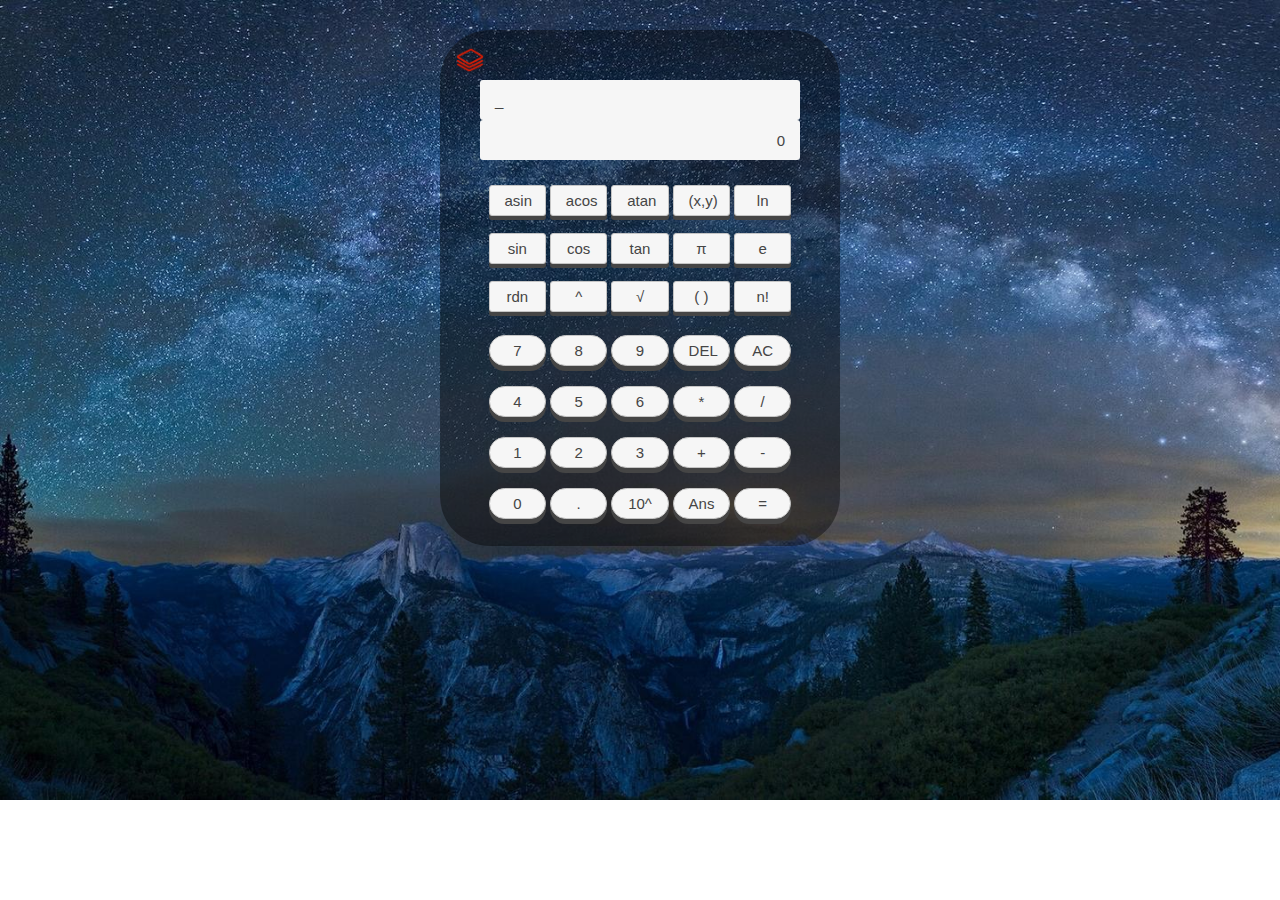
<file: index.html>
﻿<!DOCTYPE html>
<html lang="en">
<head>
	<meta charset="UTF-8" />
	<meta name="viewport" content="width=device-width, initial-scale=1, maximum-scale=1, minimum-scale=1, user-scalable=no" />

	<script type="text/javascript" src="js/jquery.js" ></script>
	<script type="text/javascript" src="js/jquery-ui.js"></script>
	<link rel="stylesheet" href="css/jquery-ui.css" type="text/css" />
	<link rel="stylesheet" href="css/cal.css" type="text/css" />
	<title>宜+计算器</title>
	<script type="text/javascript" src="js/function.js" ></script>
	<script type="text/javascript" src="js/onload.js" ></script>
	<script type="text/javascript">

	</script>

	<style>
		body{
			background-image:url('img/bj_xingkong.jpg');
			background-repeat:no-repeat;
			-moz-background-size:cover;
	    	-webkit-background-size:cover;
	    	-o-background-size:cover;
			background-size:cover;

		}
		#calbody{
			/*background-image:url('img/bj_coffee.jpg');*/
			/*filter:alpha(opacity=50);
			opacity:.5;*/
			background-color:rgba(0, 0, 0, 0.4);
		}
	</style>
</head>
<body align="center" style="display:none;">
	<!--弹幕-->
	<marquee id="koujue">koujue</marquee>
	<marquee>
		<div style='width:72px;height:74px;font-size:70px;color:#FFFF44;'>π</div>
	</marquee>

	<div style="text-align:center;margin-top:30px;">
		<!--切换模式-->
		<div id="nav_content" style="display:none;">
			<button id="shw_scn" delay="false"><b>科学</b></button><br/>
			<button id="shw_adt" delay="false"><b>家长</b></button><br/>
			<button id="shw_chd" delay="false"><b>儿童</b></button><br/>
		</div> 

		<div id="calbody" style="">
			<div id="nav">
				<img src='img/nav.jpg'  onclick="javascript:$('#nav_content').toggle('slow');" style="width:30px;height:30px;float:left;position:relative;top:15px;left:15px;"/>
			</div>
			<div id="screen" >
				<marquee style="position:fixed;z-index:10;">
					<div style='width:72px;height:74px;font-size:70px;color:#FFFF44;'>π</div>
				</marquee>
				
				<button id="expression">_</button><br />
				<button id="result">0</button><br />
			</div>
			<div id="science">
				<button class="key" style="">asin</button>
				<button class="key" style="">acos</button>
				<button class="key" id="atan" style="">atan</button>
				<button class="key">(x,y)</button>
				<button class="key" id="ln">ln</button>
				<br />
				<br />
				<button class="key">sin</button>
				<button class="key">cos</button>
				<button class="key">tan</button>
				<button class="key">π</button>
				<button class="key">e</button>
				<br />
				<br />
				<button class="key">rdn</button>
				<button class="key">^</button>
				<button class="key">√</button>
				<button class="key">(&nbsp;)</button>
				<button class="key">n!</button>
			</div> 
			<div id="adult" style="display:none;">
				<button id="time" >时间</button>
				<button id="time" >今天</button>
				<button id="bmi" >BMI</button>
				<br />
				<br />
				<button id="text" class="key">税</button>
				<button id="deposite" class="key">存</button>
				<button id="loan" class="key">贷</button>
				<button class="key">%</button>
				<button class="key">,</button>
			</div>
			<div id="child" style="display:none;">
				<button class="key" style="padding:4px;">关弹幕</button>
				<button class="key" style="padding:4px;">收手掌</button>
				<button class="key" style="padding:4px;">换背景</button> 
				<button class="key" style="padding:4px;">帮助</button>
			</div>
			<div id="common">
				<button class="key">7</button>
				<button class="key">8</button>
				<button class="key">9</button>
				<button class="key">DEL</button>
				<button class="key">AC</button>
				<br />
				<button class="key">4</button>
				<button class="key">5</button>
				<button class="key">6</button>
				<button class="key">*</button>
				<button class="key">/</button>
				<br />

				<button class="key">1</button>
				<button class="key">2</button>
				<button class="key">3</button>
				<button class="key">+</button>
				<button class="key">-</button>
				<br />

				<button class="key">0</button>
				<button class="key">.</button>
				<button class="key" id="forchd">10^</button>
				<button class="key">Ans</button>
				<button class="key">=</button>
				<br />
				<br />
			</div>

			
		</div>
		<marquee style="color:red;font-size:20px;">666666666666</marquee>
		<marquee>
			<div style='width:72px;height:174px;font-size:128px;color:#FFFF44;'>π</div>
		</marquee>
	</div>
	<style>
		img{
			width:100px;
			height:100px;
			vertical-align:top;
			display:inline-block;

		}
		span{
			position: relative;
			z-index:2;
		}
		.draggable{
			display:inline-block;
		}
		#hands{
			width:100%;height:200px;
		}
		.draggable img{
			width:200px;
			height:200px;
		}
	</style>
	<!--movable pics-->
	<div class="draggable">
		<img src="img/clh.png" />
	</div>
	<div  class="draggable">
		<img src="img/crh.png" />
	</div>
</body>
</html>
</file>
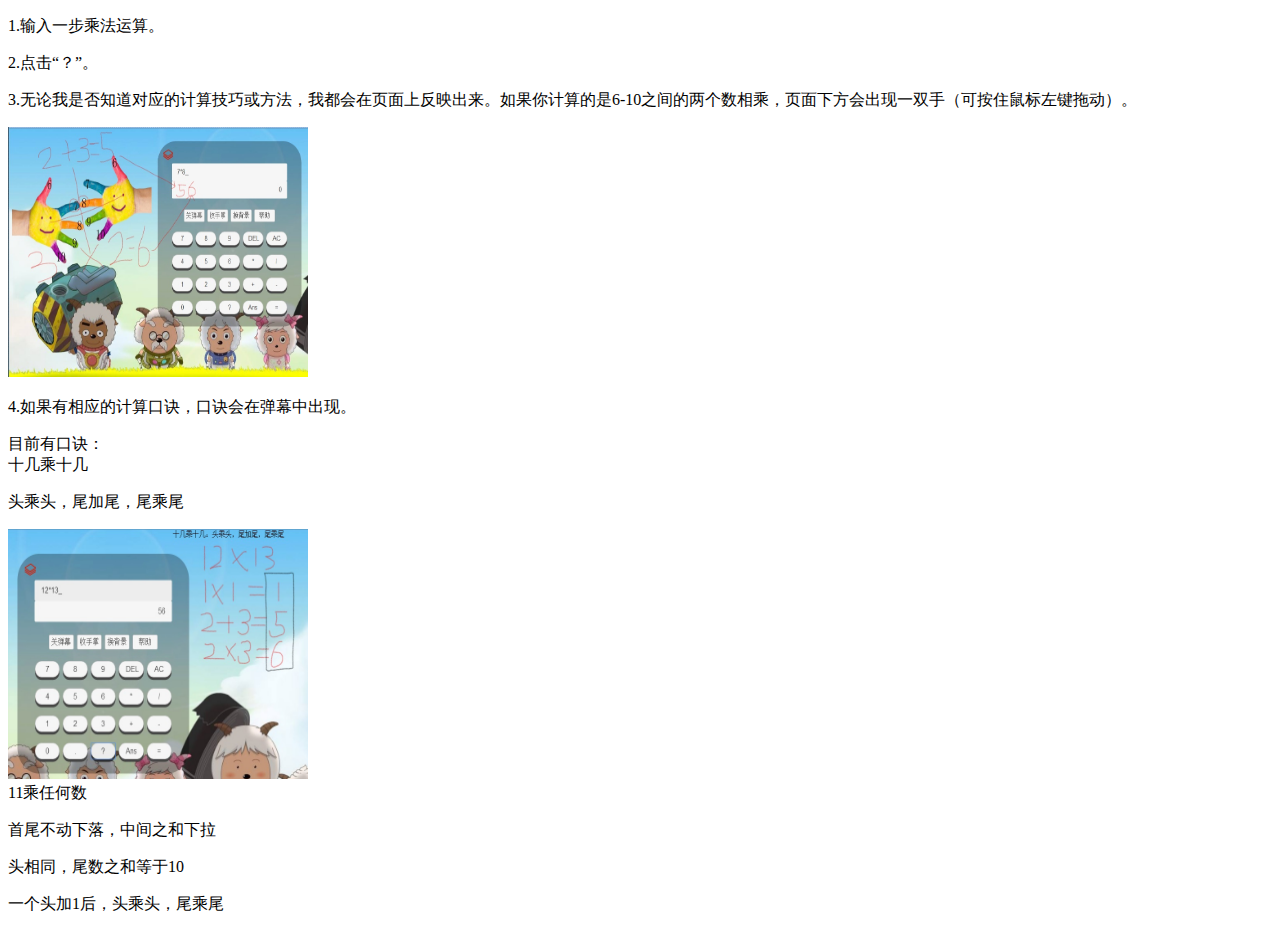
<file: help.html>
<!DOCTYPE html>
<html lang="en">
<head>
	<meta charset="UTF-8">
	<title>帮助</title>
	<style>
	img{
		display: inline;
	}
	li{
		list-style-type: square;
	}
	</style>
</head>
<body>
	<p>1.输入一步乘法运算。</p>
	<p>2.点击“？”。</p>
	<p>3.无论我是否知道对应的计算技巧或方法，我都会在页面上反映出来。如果你计算的是6-10之间的两个数相乘，页面下方会出现一双手（可按住鼠标左键拖动）。</p>
	<img width="300px" height="250px" src="img/help.jpg" />
	<p>4.如果有相应的计算口诀，口诀会在弹幕中出现。</p>
	目前有口诀：
	<li>十几乘十几</li>
	<p>头乘头，尾加尾，尾乘尾</p><img width="300px" height="250px" src="img/koujue.jpg" />
	<li>11乘任何数</li>
	<p>首尾不动下落，中间之和下拉</p>
	<li>头相同，尾数之和等于10</li>
	<p>一个头加1后，头乘头，尾乘尾</p>
</body>
</html>
</file>
<file: css/cal.css>
*{
		margin:0;padding:0;font-size:15px;font-weight: 550;
	}
	
	div{
		/*border:1px solid red;*/
	}
	/*button{
		border:1px solid red;
	}*/
	#nav_content{
		margin:0 0 50px 50px; display:inline-block;vertical-align:top;
	}
	#calbody{
		width:400px;background-color:skyblue;display:inline-block;border-radius:50px 50px;vertical-align:top;
	}
	#nav{
		width:30px;
		height:30px;
	}
	#screen{
		width:80%;margin:0 auto;
	}
	#expression{
		width:100%;border:0;margin:0;text-align:left;
	}
	#result{
		width:100%;border:0;margin:0;text-align:right;
	}
	#science {
		width:80%;height:140px;margin:25px auto 0;
	}
	#adult{
		width:80%;height:90px;margin:25px auto 0;
	}
	#child{
		width:80%;height:40px;margin:25px auto 0;
	}
	#common{
		width:80%;margin:0 auto;
	}
	.key{
		width:18%;margin:0 auto;
	}
	#nav_content li{
		list-style: none;border:0px solid red;padding: 0;letter-spacing:5px;padding:10px;
	}
	#shw_scn,#shw_adt,#shw_chd{
		letter-spacing:5px;padding:10px 20px;margin:5px 5px;border-radius: 100px 10px;
	}
</file>
